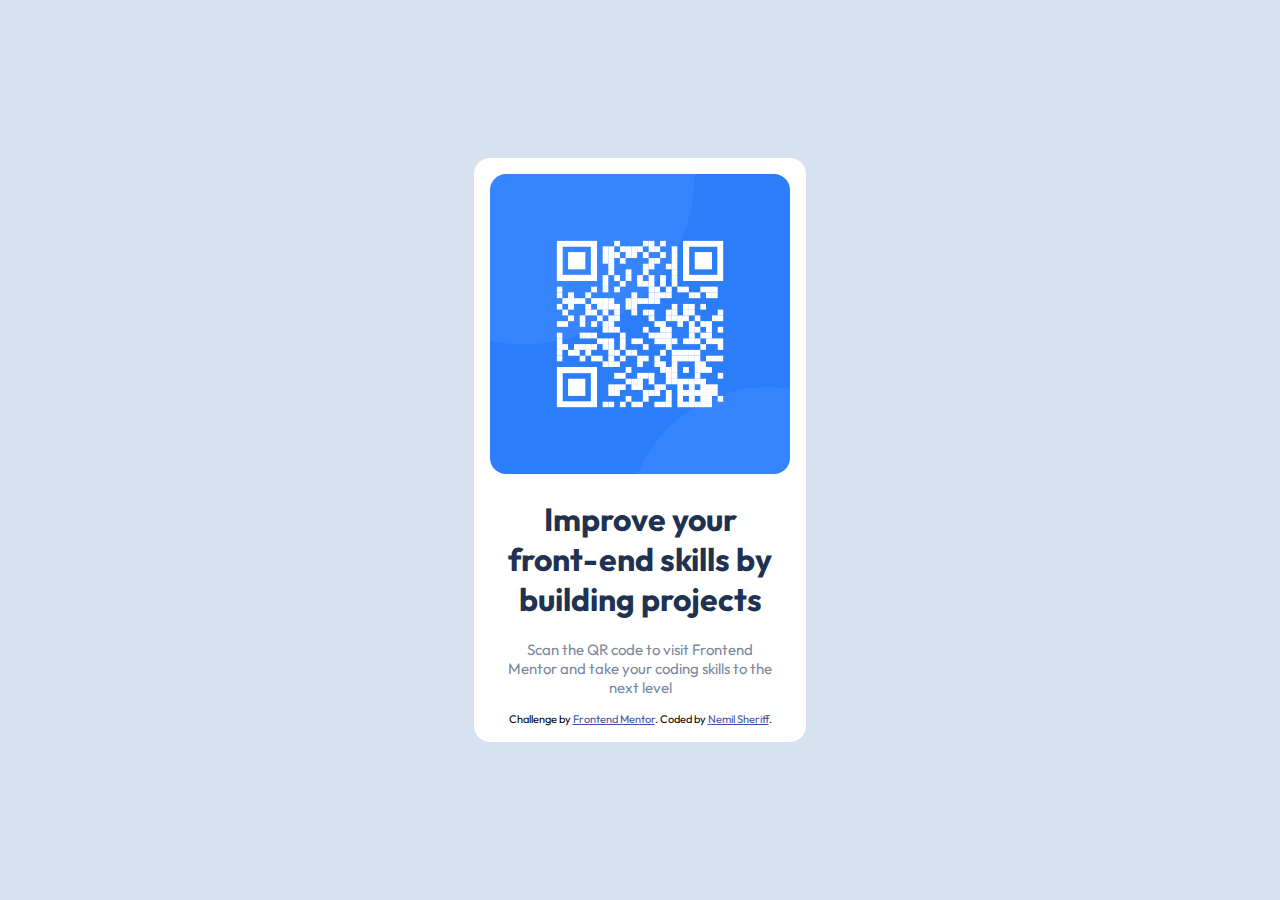
<file: index.html>
<!DOCTYPE html>
<html lang="en">

<head>
  <meta charset="UTF-8">
  <meta name="viewport" content="width=device-width, initial-scale=1.0">
  <!-- displays site properly based on user's device -->

  <link rel="icon" type="image/png" sizes="32x32" href="./images/favicon-32x32.png">
  <link rel="stylesheet" href="./css/styles.css">

  <title>Frontend Mentor | QR code component</title>

</head>

<body>
  <section>
    <div id="container">
      <div id="image-and-text">
        <div id="image">
          <img src="./images/image-qr-code.png" alt="">
        </div>
        <div id="text">
          <h1>Improve your front-end skills by building projects</h1>
          <p>Scan the QR code to visit Frontend Mentor and take your coding skills to the next level</p>

          <div class="attribution">
            Challenge by <a href="https://www.frontendmentor.io?ref=challenge" target="_blank">Frontend Mentor</a>.
            Coded by <a href="#">Nemil Sheriff</a>.
          </div>
        </div>
      </div>
    </div>
  </section>
</body>

</html>
</file>
<file: css/styles.css>
@import url("https://fonts.googleapis.com/css2?family=Outfit:wght@400;700&display=swap");
body {
  font-family: "Outfit", sans-serif;
  margin: 0;
  padding: 0;
  box-sizing: border-box;
}
body section {
  background-color: hsl(212deg, 45%, 89%);
  height: 100vh;
  display: flex;
  align-items: center;
  justify-content: center;
}
body section #container {
  background-color: hsl(0deg, 0%, 100%);
  padding: 16px;
  border-radius: 16px;
}
body section #container #image-and-text {
  display: flex;
  flex-direction: column;
  align-items: center;
}
body section #container #image-and-text img {
  height: 300px;
  width: auto;
  border-radius: 16px;
}
body section #container #image-and-text #text {
  text-align: center;
  display: inline-block;
  max-width: 275px;
}
body section #container #image-and-text #text h1 {
  font-weight: 700;
  color: hsl(218deg, 44%, 22%);
}
body section #container #image-and-text #text p {
  font-size: 15px;
  font-weight: 400;
  color: hsl(220deg, 15%, 55%);
}
body .attribution {
  font-size: 11px;
  text-align: center;
}
body .attribution a {
  color: hsl(228deg, 45%, 44%);
}/*# sourceMappingURL=styles.css.map */
</file>
